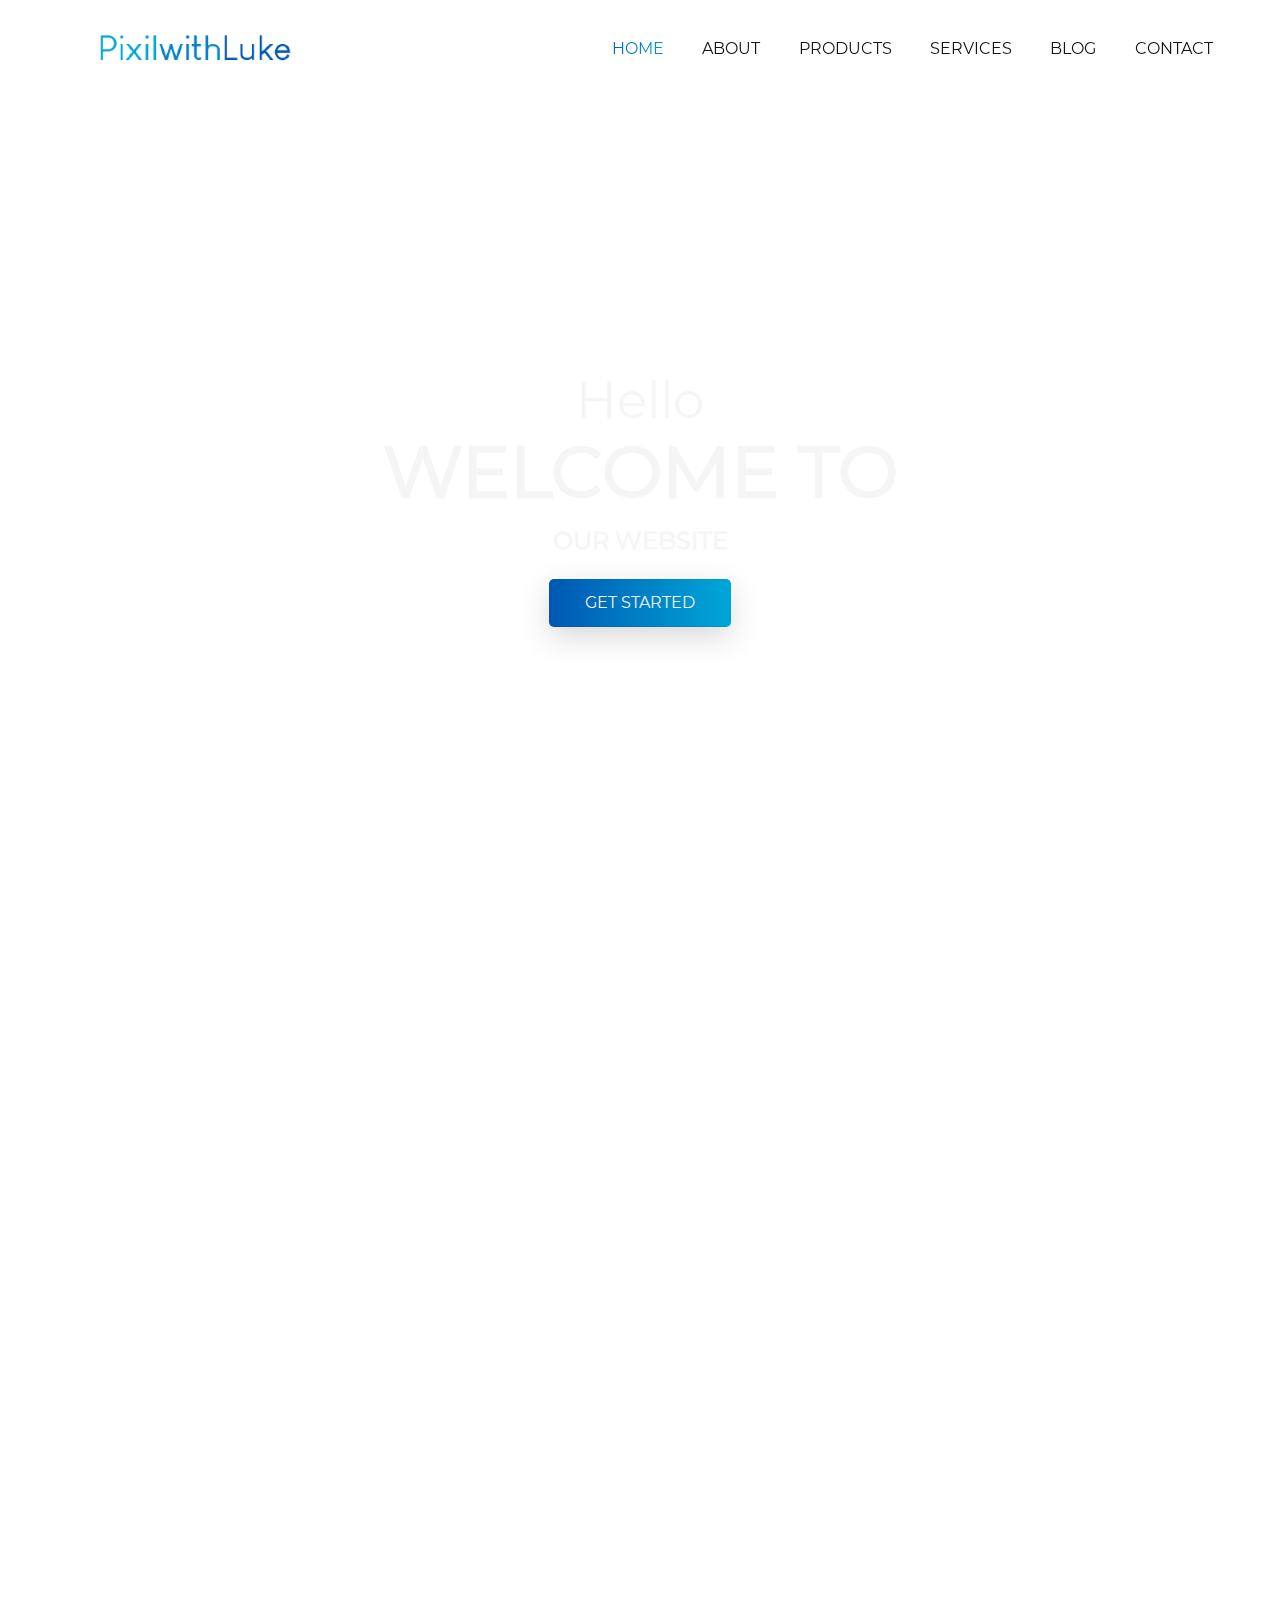
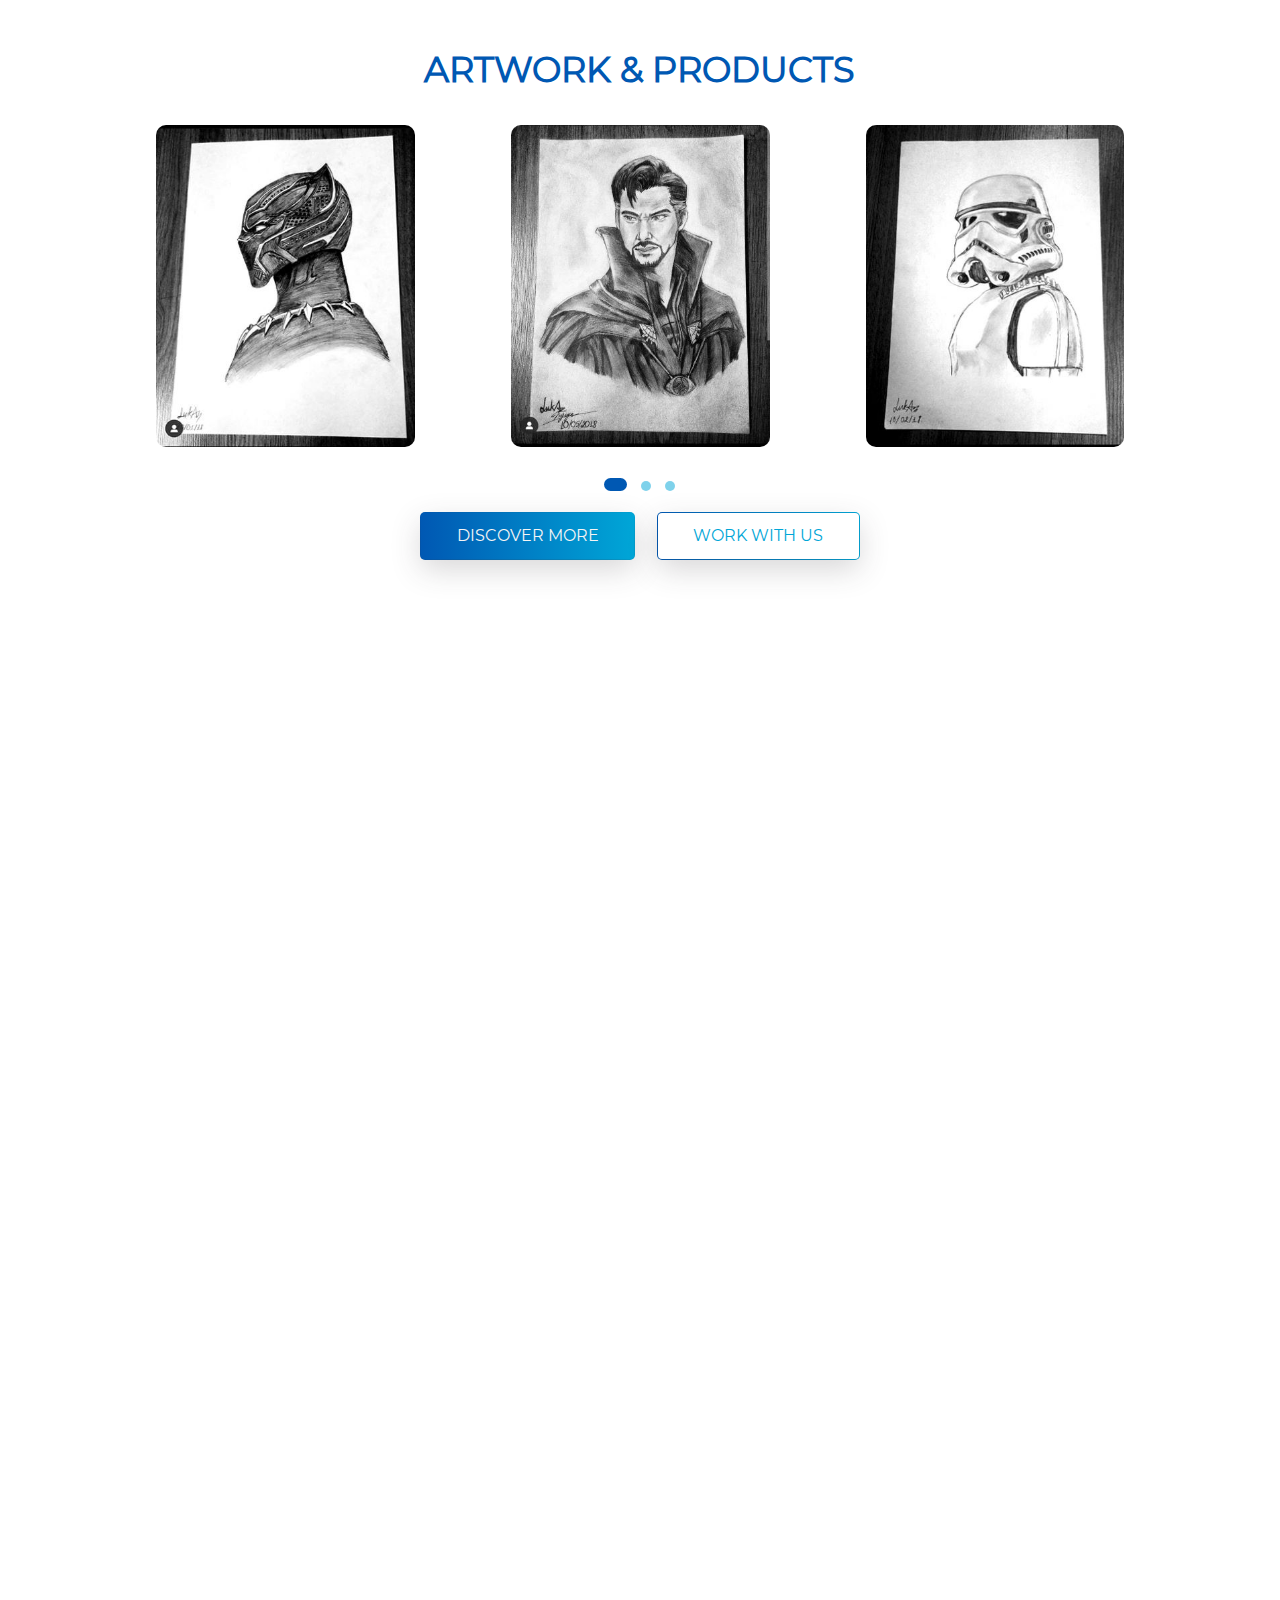
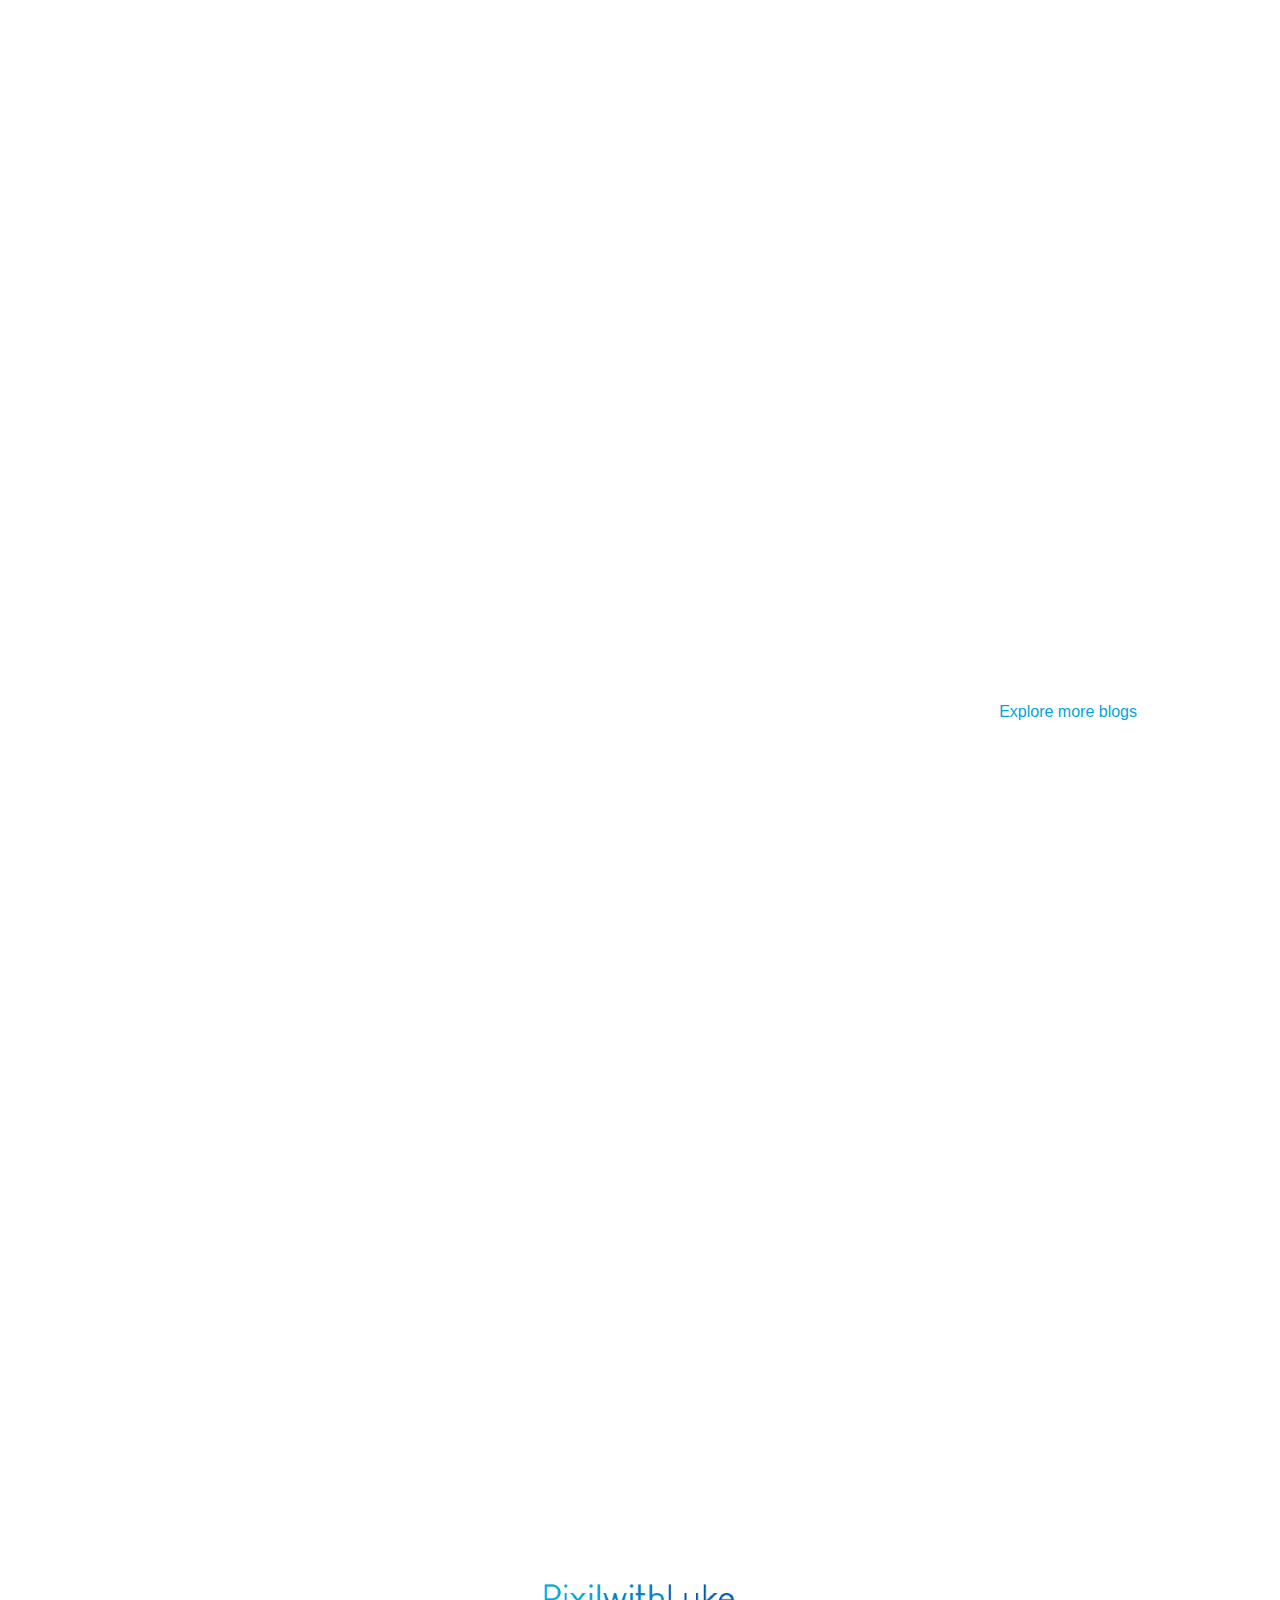
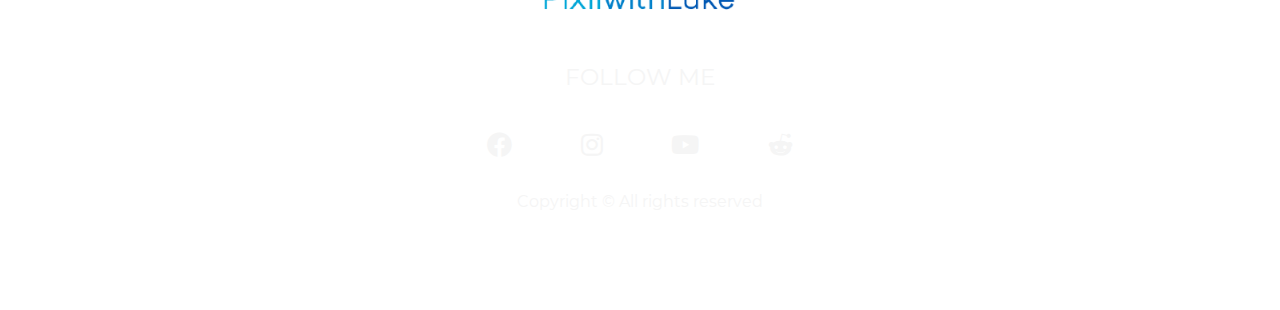
<file: index.html>
<!DOCTYPE html>
<html lang="en">

<head>
    <meta charset="UTF-8">
    <meta name="viewport" content="width=device-width, initial-scale=1.0">
    <title>My website</title>

    <!-- bootstrap css -->
    <link rel="stylesheet" href="./css/bootstrap.min.css">

    <!--font awesome icons -->
    <link rel="stylesheet" href="./css/all.min.css">

    <!-- Owl Carousel -->
    <link rel="stylesheet" href="./css/owl.carousel.min.css">
    <link rel="stylesheet" href="./css/owl.theme.default.min.css">
  
    <!-- custom css -->
    <link rel="stylesheet" href="./css/style.css">  
    
    <!-- Responsive css -->
    <link rel="stylesheet" href="./css/responsive.css">

    <!-- aos - fade in libray css -->
    <link rel="stylesheet" href="https://unpkg.com/aos@next/dist/aos.css" />


  </head>

<body>
    
    <!-- =================== Start Header Area =================== -->
    <header id="header_area" >
        <div class="main-menu">
            <nav class="navbar sticky-top navbar-expand-lg navbar-light">
                <a class="navbar-brand" href="#"><img src="/img/logo.png" alt=""></a>
                <button class="navbar-toggler" type="button" data-toggle="collapse" data-target="#navbarNav" aria-controls="navbarNav" aria-expanded="false" aria-label="Toggle navigation">
                  <span class="navbar-toggler-icon"></span>
                </button>
                <div class="collapse navbar-collapse" id="navbarNav">
                    <div class="mr-auto"></div>
                  <ul class="navbar-nav">
                    <li class="nav-item active">
                      <a class="nav-link" href="#header_area">home <span class="sr-only">(current)</span></a>
                    </li>
                    <li class="nav-item">
                      <a class="nav-link" href="#about-area">about</a>
                    </li>
                    <li class="nav-item">
                        <a class="nav-link" href="#artwork-area">products</a>
                      </li>
                    <li class="nav-item">
                        <a class="nav-link" href="#services-area">services</a>
                      </li>
                    <li class="nav-item">
                        <a class="nav-link" href="#blog-area">blog</a>
                      </li>
                    <li class="nav-item">
                      <a class="nav-link" href="#footer-area">contact</a>
                    </li>
                    
                  </ul>
                </div>
              </nav>
        </div>
    </header>
    <!-- =================== End Header Area =================== -->


    <!-- =================== Start Main Area =================== -->
      <main class="site-main">
        <!-- =================== Start Banner Area =================== -->
          <section class="site-banner">
            <div id="bannerCarousel" class="container-fluid carousel slide">
              
                <div class="site-title">
                   <h3 class="title-text">Hello</h3>
                   <h1 class="title-text text-uppercase">Welcome to</h1>
                   <h4 class="title-text text-uppercase">our website</h4>
                   <div class="site-buttons">
                    <div class="">
                      <a href="#about-area"><button type="button" 
                        class="btn button primary-button text-uppercase">
                          Get Started
                      </button></a>
                    </div>
                  </div> 
                </div>
                
                </div>
              
            </div>
          </section>
        <!-- =================== End Banner Area =================== -->

        <!-- =================== About Area ===================-->
        
        <section id="about-area" >
            <div class="container-fluid" data-aos="fade-up">
              <div class="row">
                <div class="col-lg-6 col-md-12" >
                  <div class="about-image">
                    <img src="./img/main-ava.jpg" alt="about us" class="img-fluid">
                  </div>
                </div>
                <div class="col-lg-6 col-md-12 about-title">
                  <h2 class="text-uppercase">
                    <span>LET US</span>
                    <span>INTRODUCE</span>
                    <span>OURSELF</span>
                  </h2>
                  <div class="paragraph py-4 w-75">
                    <p class="para">
                      Lorem ipsum dolor sit amet consectetur adipisicing elit. Possimus corporis dicta eligendi rerum? Quasi ab doloribus ipsam asperiores voluptate nisi?
                    </p>
                    <p class="para">
                      Lorem ipsum dolor, sit amet consectetur adipisicing elit. Voluptatem magnam voluptatum explicabo voluptatibus doloribus maiores praesentium aperiam, earum ad facilis adipisci commodi consequuntur eligendi, molestiae quae atque. Voluptas, recusandae corporis.
                    </p>
                  </div>
                  <button type="button" class="btn button primary-button text-uppercase">Contact us</button>
                </div>
              </div>
            </div>
          </section>
        
        <!-- =================== End About Area ===================-->

        <!-- =================== Portfolio Area ===================-->
        
          <section id="artwork-area">
            <div class="container">
              <div class="row text-center">
                <div class="col-12">
                  <div class="artwork-title">
                    <h1 class="text-uppercase title-text">ARTWORK & PRODUCTS</h1>
                  </div>
                </div>
              </div>
            </div>

            <div class="container carousel py-lg-5">
           <div class="owl-carousel owl-theme">
            <div class="cards row">
              <div class="col cards-img">
                <img src="./img/blackpanther.jpg" alt="Black Panther" class="img-fluid">
              </div>
            </div>
            <div class="cards row">
              <div class="col cards-img">
                <img src="./img/strange.jpg" alt="Doctor Strange" class="img-fluid">
              </div>
            </div>
            <div class="cards row">
              <div class="col cards-img">
                <img src="./img/stormtrooper.jpg" alt="Stormtrooper" class="img-fluid">
              </div>
            </div>
            <div class="cards row">
              <div class="col cards-img">
                <img src="./img/irene.jpg" alt="Bae Irene" class="img-fluid">
              </div>
            </div>
            <div class="cards row">
              <div class="col cards-img">
                <img src="./img/ironman.jpg" alt="Ironman" class="img-fluid">
              </div>
            </div>
            <div class="cards row">
              <div class="col cards-img">
                <img src="./img/venom.jpg" alt="Venom" class="img-fluid">
              </div>
            </div>
            <div class="cards row">
              <div class="col cards-img">
               <img src="./img/girl1.jpg" alt="Girl" class="img-fluid">
             </div>
            </div>
            </div> 
          </div>
           </div>
           <div class="artwork-buttons">
           <a href="#"><button type="button" 
            class="btn button primary-button text-uppercase">
              discover more
          </button></a>
          <a href="#"><button type="button" 
            class="btn button secondary-button text-uppercase">
              work with us
          </button></a>
        </div>
          </section>

        <!-- =================== End Portfolio Area ===================-->
        
        <!-- =================== Start Services Area ===================-->
        
        <section id="services-area">
          <div class="container" >
            <div class="row">
              <div class="col-lg-12 text-center services-title" data-aos="fade-down">
                <h1 class="text-uppercase title-text">Services</h1>
                <p class="para">
                  Lorem ipsum, dolor sit amet consectetur adipisicing elit. Unde vitae fuga quas ipsa facere itaque quasi, adipisci deleniti aut beatae.
                </p>
              </div>
              <div class="container services-list">
                <div class="row">
                  <div class="col-lg-3 col-md-6 col-sm-12" data-aos="fade-down">
                    <a href=""><div class="services">
                      <div class="services-img text-center py-4">
                        <img src="./img/Services/pencil.png" alt="Service 1">
                      </div>
                      <div class="card-body text-center">
                        <h5 class="card-title text-uppercase font-montserrat">Drawing</h5>
                        <p class="card-text text-secondary">
                          Lorem ipsum dolor sit, amet consectetur adipisicing elit. Error, distinctio.
                        </p>
                      </div>
                    </div></a>
                  </div>
                  <div class="col-lg-3 col-md-6 col-sm-12" data-aos="fade-up">
                    <a href=""><div class="services">
                      <div class="services-img text-center py-4">
                        <img src="./img/Services/ar-camera.png" alt="Service 2">
                      </div>
                      <div class="card-body text-center">
                        <h5 class="card-title text-uppercase font-montserrat">Photograph</h5>
                        <p class="card-text text-secondary">
                          Lorem ipsum dolor sit, amet consectetur adipisicing elit. Error, distinctio.
                        </p>
                      </div>
                    </div></a>
                  </div>
                  <div class="col-lg-3 col-md-6 col-sm-12" data-aos="fade-down">
                    <a href=""><div class="services">
                      <div class="services-img text-center py-4">
                        <img src="./img/Services/layers.png" alt="Service 3">
                      </div>
                      <div class="card-body text-center">
                        <h5 class="card-title text-uppercase font-montserrat">Graphic design</h5>
                        <p class="card-text text-secondary">
                          Lorem ipsum dolor sit, amet consectetur adipisicing elit. Error, distinctio.
                        </p>
                      </div>
                    </div></a>
                  </div>
                  <div class="col-lg-3 col-md-6 col sm-12" data-aos="fade-up">
                    <a href=""><div class="services">
                      <div class="services-img text-center py-4">
                        <img src="./img/Services/color-wheel.png" alt="Service 4">
                      </div>
                      <div class="card-body text-center">
                        <h5 class="card-title text-uppercase font-montserrat">UI/UX design</h5>
                        <p class="card-text text-secondary">
                          Lorem ipsum dolor sit, amet consectetur adipisicing elit. Error, distinctio.
                        </p>
                      </div>
                    </div></a>
                  </div>
                </div>
                
              </div>
            </div>
          </div>
        </section>
        <!-- =================== End Services Area ===================-->
        
        <!-- =================== Start Blog Area ===================-->
        
        <section id="blog-area">
          <div class="container">
            <div class="row">
              <div class="col-lg-12 blog-title"  data-aos="fade-down">
                <h1 class="text-uppercase title-text">Blog</h1>
                <p class="para">
                  Lorem ipsum dolor sit amet consectetur, adipisicing elit. Fugiat, sequi.
                </p>
              </div>
              <div class="container blog-list" data-aos="fade-up">
                <div class="row">
              <div class="col-md-4 blog-card">
                <div class="news-img">
                  <img src="/img/drawing.jpg" alt="" class="img-thumbnail img-fluid">
                </div>
                <div class="news-content">
                  <h5 class="news-title">How to represent your idea</h5>
                  <p class="date">20/08/2020</p>
                  <p class="para">
                    Lorem ipsum dolor sit amet consectetur adipisicing elit. Consectetur reprehenderit voluptas eaque magnam modi sit.
                  </p>
                  <a href="#">Read More...</a>
                </div>
              </div>
              <div class="col-md-4 blog-card">
                <div class="news-img">
                  <img src="/img/photography.jpg" alt="" class="img-thumbnail img-fluid">
                </div>
                <div class="news-content">
                  <h5 class="news-title">Photography Basics</h5>
                  <p class="date">11/02/2020</p>
                  <p class="para">
                    Lorem ipsum dolor sit amet, consectetur adipisicing elit. Harum culpa cupiditate dolorem facilis ab velit?
                  </p>
                  <a href="#">Read More...</a>
                </div>
              </div>
              <div class="col-md-4 blog-card">
                <div class="news-img">
                  <img src="/img/sister.jpg" alt="" class="img-thumbnail img-fluid">
                </div>
                <div class="news-content">
                  <h5 class="news-title">Why do you create art?</h5>
                  <p class="date">03/12/2019</p>  
                  <p class="para">
                    Lorem ipsum dolor sit amet, consectetur adipisicing elit. Cum, asperiores. At eaque in quae ut?
                  </p>
                  <a href="#">Read More...</a>
                </div>
              </div>
            </div>
              </div>
              
            </div>
            <div class="blog-link">
              <a href="">Explore more blogs</a>
            </div>
          </div>
          
        </section>
        
        <!-- =================== End Blog Area ===================-->


        <!-- =================== Subscribe Area ===================-->

        <section id="subscribe-us-area" data-aos="fade-up">
          <div class="container subscribe">
            
            <div class="row">
              <div class="col-lg-12 text-center subscribe-title">
                <h4 class="text-uppercase">Join our community from today!</h4>
                <p class="para">
                  Lorem ipsum, dolor sit amet consectetur adipisicing elit.
                   Reiciendis, facilis. </p>
              </div>
            </div>
            <div class="d-sm-flex justify-content-center">
              <form class="">
                <div class="row d-flex flex-row flex-wrap">
                  <div class="col input-textbox">
                    <input type="text" id="txtemail" class="form-control" placeholder="Email">
                  </div>
                  <div class="col">
                    <div class="btn-submit">
                      <button type="submit" class="btn btn-success">Subscribe</button>
                    </div>
                  </div>
                </div>
              </form>
            </div>
            
          
          </div>
          
        </section>

        <!-- =================== End Subscribe Area ===================-->

        


      </main>

    <!-- =================== End Main Area =================== -->

    <footer id="footer-area">
      <div class="container">
        <div class="">
          <div class="site-logo text-center py-4">
            <a href="#"><img src="/img/logo.png" alt="logo"></a>
          </div>
          <div class="social text-center">
            <h5 class="text-uppercase">Follow me</h5>
            <a href="https://www.facebook.com/lukaznguyen99"><i class="fab fa-facebook"></i></a>
            <a href="#"><i class="fab fa-instagram"></i></a>
            <a href="#"><i class="fab fa-youtube"></i></a>
            <a href="#"><i class="fab fa-reddit-alien"></i></a>
          </div>
          <div class="copyright text-center">
            <p class="para">
              Copyright © All rights reserved
              
            </p>
          </div>
        </div>
      </div>
    </footer>


    <!--jquery js-->
    <script src="./js/jquery.3.5.1.js"></script>

    <!--bootstrap js-->
    <script src="./js/bootstrap.min.js"></script>

    <!-- Owl Carousel js-->
    <script src="./js/owl.carousel.min.js"></script>

    <!-- custom js-->
    <script src="./js/main.js"></script>

    <!-- aos js -->
    <script src="https://unpkg.com/aos@next/dist/aos.js"></script>
    <script>
      AOS.init({
        offset: 320,
        duration: 950,
        once: true
      });
    </script>
</body>
</html>
</file>
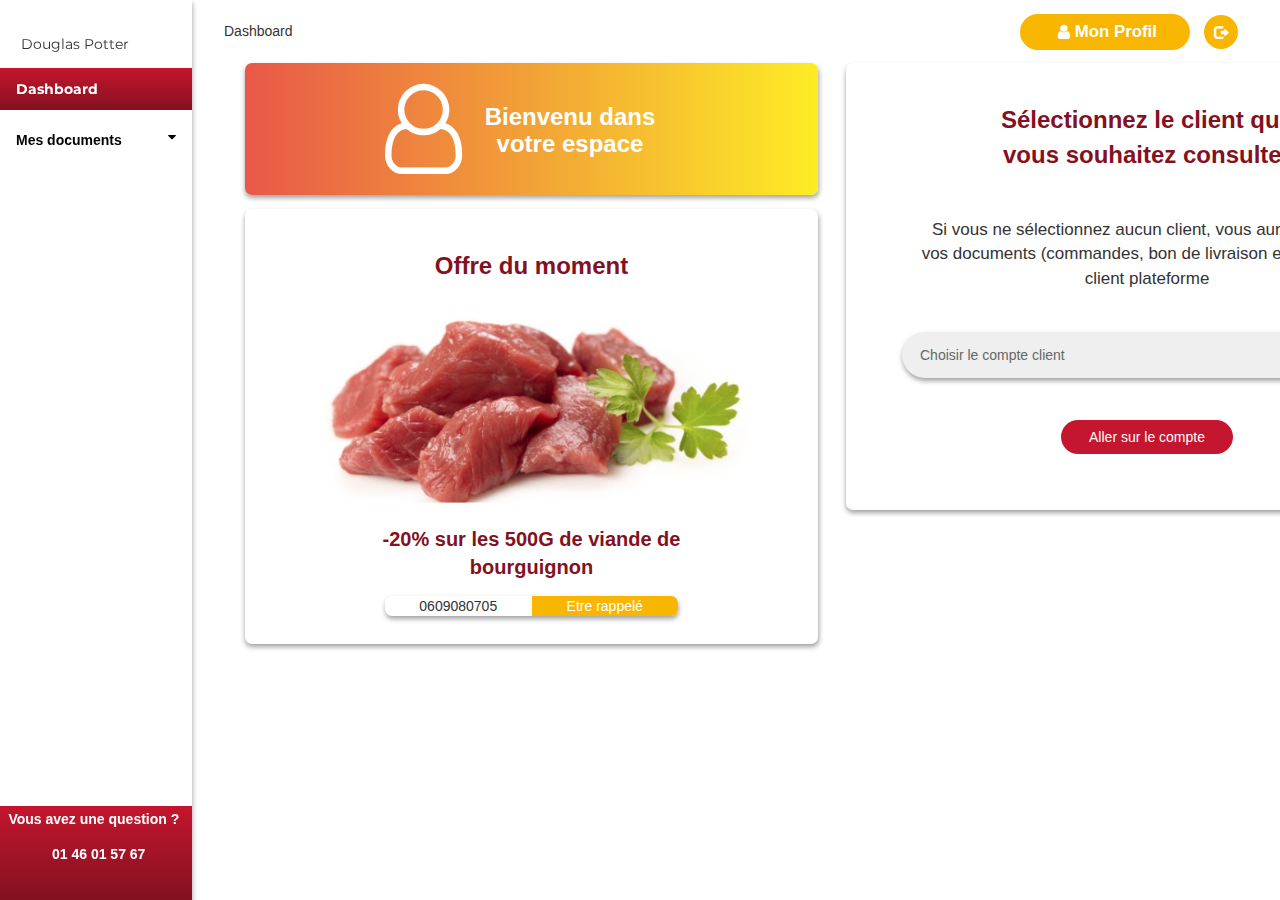
<file: dashboard.html>
<!DOCTYPE html>
<html lang="en">

<head>
    <meta charset="UTF-8">
    <meta name="viewport" content="width=device-width, initial-scale=1.0">
    <title>Dashboard</title>
    <link rel="stylesheet" href="style2.css">
    <link rel="stylesheet" href="https://maxcdn.bootstrapcdn.com/bootstrap/4.5.0/css/bootstrap.min.css">
    <link rel="stylesheet" href="https://cdnjs.cloudflare.com/ajax/libs/font-awesome/4.7.0/css/font-awesome.min.css">
    <link rel="stylesheet" href="https://maxcdn.bootstrapcdn.com/bootstrap/3.3.7/css/bootstrap.min.css">
</head>

<body>
    <section class="sidenav">
        <div class="username">Douglas Potter</div>

        <p class="title ">Dashboard</p>

        <button class="dropdown-btn">Mes documents
            <i class="fa fa-caret-down"></i>
        </button>

        <div class="dropdown-container">
            <a class="dropdown-item" href="#">Commandes</a>
            <a class="dropdown-item" href="#">Bons de livraison</a>
            <a class="dropdown-item" href="#">Traçabilité</a>
            <a class="dropdown-item" href="#">Factures</a>
        </div>

        <div class="footer">
            <p>Vous avez une question ?</p>
            <p class="tel">01 46 01 57 67</p>
        </div>

    </section>

    <section class="dashboard">
        <h5>Dashboard</h5>
        <div class="profile">
            <a href="#" class="account"><i class="fa fa-fw fa-user"></i>Mon Profil</a>
            <span class="glyphicon glyphicon-log-out"></span>
        </div>
        <div class="cards">
            <div class="card-left ">
                <div class="card-1">
                    <span class="fa fa-user-o" aria-hidden="true"></span>
                    <h3>Bienvenu dans votre espace</h3>
                </div>
                <div class="card-2">
                        <div class="card-head">Offre du moment</div>
                        <img src="/image/food.jpg" alt="">
                        <p>-20% sur les 500G de viande de bourguignon</p>
                        <div class="bottom-btn">
                            <div class="left-btn">0609080705</div>
                            <a href="#" class="right-btn">Etre rappelé</a>
                        </div>
                </div>
            </div>

            <div class="card-3">
                <div class="card-head">Sélectionnez le client que vous
                    souhaitez consulter</div>
                <p>Si vous ne sélectionnez aucun client, vous aurez accès à
                    vos documents (commandes, bon de livraison et facture)
                    de client plateforme</p>
                <div>
                    <select name="option" required class="option-box"> 
                        <option value="" disabled selected hidden>Choisir le compte client </option>
                        <option value="Compte n°1">Compte n°1</option>
                        <option value="Compte n°2">Compte n°2</option>
                        <option value="Compte n°3">Compte n°3</option>
                        <option value="Compte n°3">Compte n°3</option>
                    </select>
                    </div>
                <button>Aller sur le compte</button>
            </div>
        </div>
    </section>



    <script>
        /* Loop through all dropdown buttons to toggle between hiding
        and showing its dropdown content - 
        This allows the user to have multiple dropdowns without any conflict */
        var dropdown = document.getElementsByClassName("dropdown-btn");
        var i;

        for (i = 0; i < dropdown.length; i++) {
            dropdown[i].addEventListener("click", function () {
                this.classList.toggle("active");
                var dropdownContent = this.nextElementSibling;
                if (dropdownContent.style.display === "block") {
                    dropdownContent.style.display = "none";
                } else {
                    dropdownContent.style.display = "block";
                }
            });
        }
    </script>
</body>

</html>
</file>
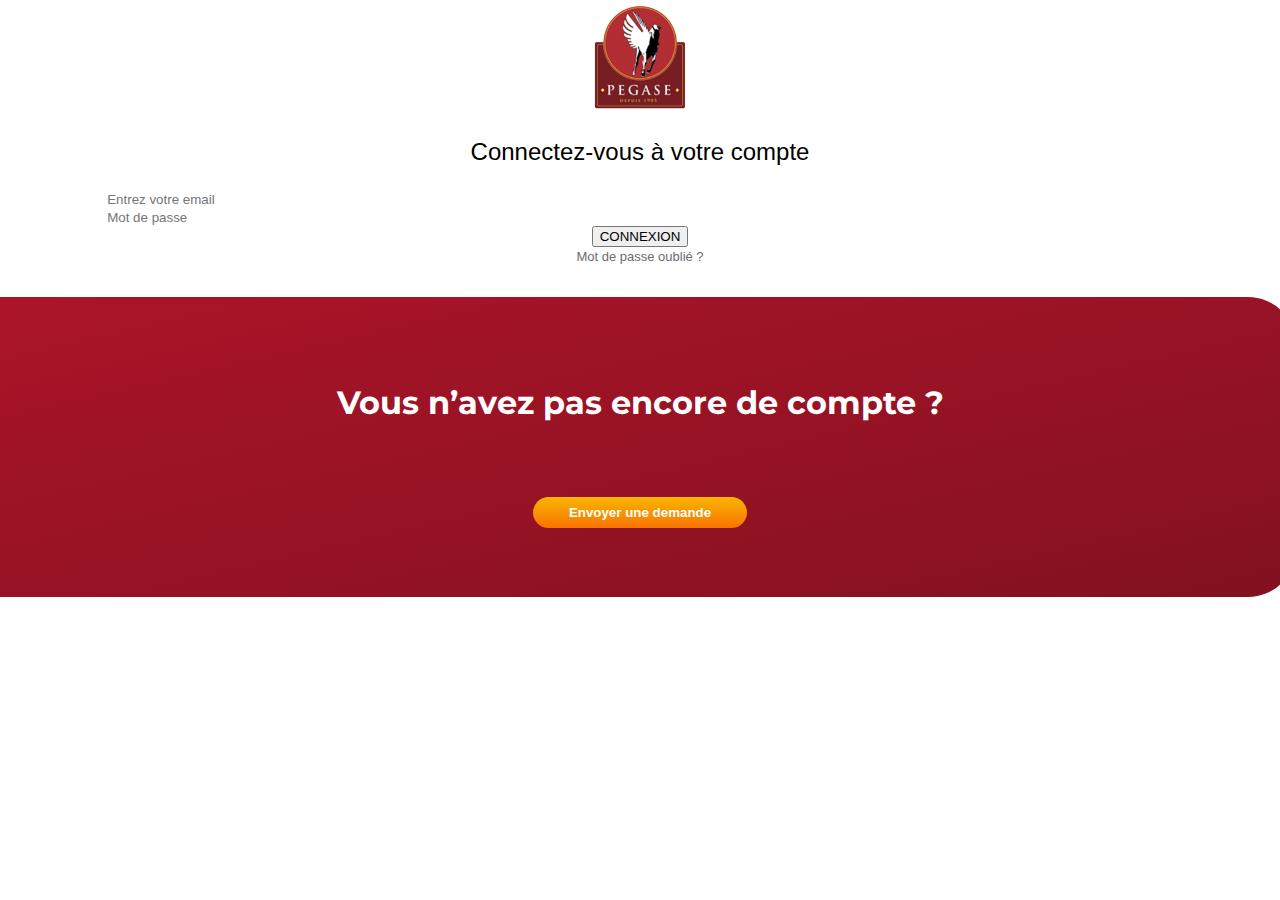
<file: login.html>
<!DOCTYPE html>
<html lang="en">
<head>
    <meta charset="UTF-8">
    <meta name="viewport" content="width=device-width, initial-scale=1.0">
    <title>Login Page</title>
    <link rel="stylesheet" href="style.css">
</head>
<body>
    
    <div class="container">
        <section class="left">
            <a href="#" class="logo">LOGO</a>
            <p>Connectez-vous à votre compte</p>
            
                <form action="">
                      
                    <input type="text" class="form-input" id="email" name="email" placeholder="Entrez votre email">
                        
                    <input type="password" class="form-input" id="pwd" name="pwd" placeholder="Mot de passe">
                    <br>
                    <input type="button" value="CONNEXION">
                    <br>
                    <a href="#" class="note">Mot de passe oublié ?</a>
                </form>
                
        </section>

        <section class="right">
            <div class="right-container">
            <h1>Vous n’avez pas encore de compte ?</h1>
            <button>Envoyer une demande</button>
        </div>
        </section>
    </div>

</body>
</html>
</file>
<file: css/style.css>
/*import fonts from fonts.css*/
/* @font-face */
@font-face {
  font-family: "Montserrat";
  src: url("../fonts/Montserrat/Montserrat-Regular.ttf");
}

/*css variables*/
html, body {
  margin: 0%;
  -webkit-box-sizing: border-box;
          box-sizing: border-box;
  width: 100%;
  height: 100%;
}

/* CSS Variables */
:root {
  --primary-color: #00A6D7;
  --primary-color2: #0058B3;
  --title-color: #141313;
  --text-color: #777777;
  --border-color: #201f1f17;
  --gradient-color: linear-gradient(90deg, #0058B3 0%, #00A6D7 100%);
  --shadow-color: 0px 10px 30px rgba(118,85,225,0.3);
  --box-shadow: 0px 10px 30px rgba(57,56,61,0.205);
  /* font family variables */
  --montserrat: 'Montserrat',cursive;
}

/*global*/
/*global classes*/
.title-text {
  font: normal bold 50px/62px var(--montserrat);
}

.text-uppercase {
  text-transform: uppercase;
}

/*buttons*/
.button {
  padding: .8rem 2.2rem;
  font: normal 500 16px/20px var(--montserrat);
  position: relative;
  border: none;
  border-radius: 4px;
}

.button.primary-button {
  background: var(--gradient-color);
  background-clip: padding-box;
  color: whitesmoke;
  -webkit-transition: color .4s ease;
  transition: color .4s ease;
  -webkit-box-shadow: var(--box-shadow);
          box-shadow: var(--box-shadow);
}

.button.primary-button:hover {
  background: whitesmoke;
  background-clip: padding-box;
  color: var(--primary-color);
}

.button.primary-button::after, .button.secondary-button::after {
  position: absolute;
  top: -1px;
  left: -1px;
  bottom: -1px;
  right: -1px;
  background: var(--gradient-color);
  content: ' ';
  z-index: -1;
  border-radius: 5px;
}

.button.secondary-button {
  background: white;
  background-clip: padding-box;
  -webkit-transition: color .6s ease;
  transition: color .6s ease;
  color: var(--primary-color);
  -webkit-box-shadow: var(--box-shadow);
          box-shadow: var(--box-shadow);
}

.button.secondary-button:hover {
  background: var(--gradient-color);
  color: whitesmoke;
  background-clip: padding-box;
}

p.para {
  color: var(--text-color);
  font: normal 500 16px/25px var(--montserrat);
}

.font-montserrat {
  font-family: var(--montserrat);
}

.navbar_fixed {
  position: fixed;
  width: 100%;
  top: -1px;
  left: 0;
  right: 0;
  background: #ffffff;
  -webkit-box-shadow: var(--box-shadow);
          box-shadow: var(--box-shadow);
  z-index: 1000;
  -webkit-transition: background .3s ease;
  transition: background .3s ease;
}

/* Custom scroll */
/* width */
::-webkit-scrollbar {
  width: 10px;
}

/* Track */
::-webkit-scrollbar-track {
  background: white;
}

/* Handle */
::-webkit-scrollbar-thumb {
  background: rgba(192, 192, 192, 0.8);
  border-radius: 15px;
}

/* Handle on hover */
::-webkit-scrollbar-thumb:hover {
  background: rgba(128, 128, 128, 0.8);
}

/* start navigation */
#header_area .main-menu .navbar .navbar-brand {
  padding: 0 2rem 0 5rem;
}

#header_area .main-menu .navbar .navbar-nav {
  padding-right: 10rem;
}

#header_area .main-menu .nav-item .nav-link {
  font-family: var(--montserrat);
  text-transform: uppercase;
  font-weight: 500;
  padding: 1.2rem;
  color: var(--title-color);
}

#header_area .main-menu .navbar-nav .active a {
  background: var(--gradient-color);
  -webkit-background-clip: text;
  -webkit-text-fill-color: transparent;
  background-clip: text;
}

#header_area .main-menu .navbar-nav a:hover {
  background: var(--gradient-color);
  -webkit-background-clip: text;
  -webkit-text-fill-color: transparent;
  background-clip: text;
}

/* end navigation */
/* Banner area */
.site-main .site-banner {
  padding: 3rem 0;
  background-position: center;
  background-size: cover;
  background-attachment: fixed;
  color: whitesmoke;
  text-align: center;
  -webkit-animation: slide 70s ease infinite;
          animation: slide 70s ease infinite;
}

@-webkit-keyframes slide {
  0% {
    background-image: url("/img/banner.jpg");
  }
  20% {
    background-image: url("/img/banner2.jpg");
  }
  40% {
    background-image: url("/img/banner3.jpg");
  }
  60% {
    background-image: url("/img/banner4.jpg");
  }
  80% {
    background-image: url("/img/banner6.jpg");
  }
  100% {
    background-image: url("/img/banner.jpg");
  }
}

@keyframes slide {
  0% {
    background-image: url("/img/banner.jpg");
  }
  20% {
    background-image: url("/img/banner2.jpg");
  }
  40% {
    background-image: url("/img/banner3.jpg");
  }
  60% {
    background-image: url("/img/banner4.jpg");
  }
  80% {
    background-image: url("/img/banner6.jpg");
  }
  100% {
    background-image: url("/img/banner.jpg");
  }
}

.site-main .site-banner .site-title h3 {
  padding-top: 18%;
  font-weight: 500;
}

.site-main .site-banner .site-title h1 {
  font-size: 4.5rem;
}

.site-main .site-banner .site-title h4 {
  font-size: 1.5rem;
}

/* End Banner area */
/* Start About area */
.site-main #about-area {
  padding: 7rem 5rem;
}

.site-main #about-area .about-title h2 > span {
  display: block;
  font: normal bold 49px/60px var(--montserrat);
  letter-spacing: 21px;
}

.site-main #about-area .about-title .paragraph > p {
  padding: .4rem 0;
}

/* End About area */
/* Portfolio Carousel area */
.pt-lg-5, .py-lg-5 {
  padding-top: 0rem !important;
  padding-bottom: 0rem !important;
}

.site-main #artwork-area {
  place-items: center;
  text-align: center;
  padding: 7rem 2rem 7rem 2rem;
}

.site-main #artwork-area .artwork-title h1 {
  color: var(--primary-color2);
  font-size: 35px;
}

.site-main #artwork-area .cards {
  margin: 1rem;
}

.site-main #artwork-area .cards-img {
  padding: 0rem 2rem;
}

.site-main #artwork-area .cards-img img {
  border-radius: 10px;
}

.site-main #artwork-area .owl-carousel .owl-dots .owl-dot span {
  background-color: var(--primary-color);
  opacity: 0.5;
  -webkit-transition: background ease .3s;
  transition: background ease .3s;
}

.site-main #artwork-area .owl-carousel .owl-dots .owl-dot span:hover {
  background-color: var(--primary-color2);
  opacity: 1;
}

.site-main #artwork-area .owl-carousel .owl-dots .owl-dot.active span {
  background-color: var(--primary-color2);
  opacity: 1;
  width: 23px;
  height: 13px;
  -webkit-transition: background ease .3s;
  transition: background ease .3s;
}

.site-main #artwork-area .artwork-buttons button {
  margin: 10px 10px;
}

/* End Portfolio Carousel area */
/* Services area */
.site-main #services-area {
  padding: 7rem 2rem 7rem 2rem;
  background-image: url("/img/daniel-mccullough-HtBlQdxfG9k-unsplash.jpg");
  background-position: top;
  background-size: cover;
  background-attachment: fixed;
}

.site-main #services-area .services-title {
  padding: 0 14rem;
}

.site-main #services-area .services-title h1 {
  font-size: 40px;
  color: white;
}

.site-main #services-area .services-title p {
  color: white;
}

.site-main > #services-area .services {
  background: rgba(248, 252, 253, 0.8);
  padding: 2rem 0;
  width: 16rem;
  margin: 3rem .5rem;
  -webkit-transition: -webkit-box-shadow .7s ease;
  transition: -webkit-box-shadow .7s ease;
  transition: box-shadow .7s ease;
  transition: box-shadow .7s ease, -webkit-box-shadow .7s ease;
}

.site-main #services-area .services-list a {
  color: black;
}

.site-main #services-area .services-list a:hover {
  text-decoration: none;
}

.site-main > #services-area .services:hover {
  -webkit-box-shadow: var(--box-shadow);
          box-shadow: var(--box-shadow);
}

/* End Services area */
/* Blog Area */
.site-main #blog-area {
  padding: 7rem 0rem;
}

.site-main #blog-area .blog-title {
  text-align: center;
}

.site-main #blog-area .blog-title h1 {
  font-size: 40px;
  color: var(--primary-color2);
}

.site-main #blog-area .blog-list {
  padding: 10px;
}

.site-main #blog-area .blog-list .blog-card {
  width: 16rem;
  margin: 10px 0;
  -webkit-transition: -webkit-box-shadow .7s ease;
  transition: -webkit-box-shadow .7s ease;
  transition: box-shadow .7s ease;
  transition: box-shadow .7s ease, -webkit-box-shadow .7s ease;
}

.site-main #blog-area .blog-list .blog-card:hover {
  -webkit-box-shadow: var(--box-shadow);
          box-shadow: var(--box-shadow);
}

.site-main #blog-area .blog-list img {
  padding: 20px 0;
  border-radius: 0;
  border: 0;
}

.site-main #blog-area .blog-list .news-content {
  padding-bottom: 20px;
}

.site-main #blog-area .blog-list .news-content .date {
  font-family: var(--montserrat);
}

.site-main #blog-area .blog-list .news-content h5 {
  font-family: var(--montserrat);
  font-weight: bold;
  color: var(--primary-color2);
}

.site-main #blog-area .blog-list .news-content a {
  color: var(--primary-color2);
}

.site-main #blog-area .blog-list .news-content a:hover {
  text-decoration: none;
  color: var(--primary-color);
}

.site-main #blog-area .blog-link {
  float: right;
  margin-right: 4rem;
}

.site-main #blog-area .blog-link a {
  color: var(--primary-color);
}

.site-main #blog-area .blog-link a:hover {
  text-decoration: none;
  color: var(--primary-color2);
}

/*  End Blog Area */
/* Subscribe Area */
.site-main #subscribe-us-area {
  padding: 5rem 0;
}

.site-main #subscribe-us-area .subscribe {
  background: linear-gradient(45deg, #003F80, #0058B3, #23A6D5, #23D5AB);
  padding: 10rem 0;
  position: relative;
  -webkit-animation: change 6.5s ease-in-out infinite;
          animation: change 6.5s ease-in-out infinite;
  background-size: 400% 400%;
}

@-webkit-keyframes change {
  0% {
    background-position: 0 50%;
  }
  50% {
    background-position: 100% 50%;
  }
  100% {
    background-position: 0 50%;
  }
}

@keyframes change {
  0% {
    background-position: 0 50%;
  }
  50% {
    background-position: 100% 50%;
  }
  100% {
    background-position: 0 50%;
  }
}

.site-main #subscribe-us-area .subscribe .subscribe-title h4 {
  font: normal 700 30px/30px var(--montserrat);
  color: whitesmoke;
}

.site-main #subscribe-us-area .subscribe .subscribe-title p {
  color: whitesmoke;
  padding: 1rem 4rem;
}

.site-main #subscribe-us-area .subscribe form .input-textbox input {
  width: 400px;
  padding: 1.5rem 1rem;
  border: 1px solid whitesmoke;
  background: transparent;
  color: white;
  font: normal 500 17px/20px var(--montserrat);
}

.site-main #subscribe-us-area .subscribe form .input-textbox input:hover {
  -webkit-box-shadow: var(--box-shadow);
          box-shadow: var(--box-shadow);
}

.site-main #subscribe-us-area .subscribe form .input-textbox input::-webkit-input-placeholder {
  color: whitesmoke;
}

.site-main #subscribe-us-area .subscribe form .input-textbox input:-ms-input-placeholder {
  color: whitesmoke;
}

.site-main #subscribe-us-area .subscribe form .input-textbox input::-ms-input-placeholder {
  color: whitesmoke;
}

.site-main #subscribe-us-area .subscribe form .input-textbox input::placeholder {
  color: whitesmoke;
}

.site-main #subscribe-us-area .subscribe form .btn-submit button {
  background: whitesmoke;
  color: var(--primary-color2);
  padding: .7rem 2rem;
  float: right;
  border: none;
  -webkit-transition: .5s ease;
  transition: .5s ease;
}

.site-main #subscribe-us-area .subscribe form .btn-submit button:hover {
  -webkit-box-shadow: var(--box-shadow);
          box-shadow: var(--box-shadow);
  color: var(--primary-color);
}

/* End Subscribe Area */
/* Footer Area */
footer#footer-area {
  padding: 5rem 0;
  -webkit-animation: slide 40s ease infinite;
          animation: slide 40s ease infinite;
  background-position: bottom;
  background-size: cover;
  background-attachment: fixed;
  color: whitesmoke;
}

footer#footer-area .social h5 {
  font: normal 500 23px/30px var(--montserrat);
}

footer#footer-area .social a > i {
  font-size: 25px;
  padding: 2rem;
  color: whitesmoke;
  -webkit-transition: color .3s;
  transition: color .3s;
}

footer#footer-area .social a:hover > i {
  color: var(--primary-color);
}

footer#footer-area .copyright .para {
  color: whitesmoke;
}

/* End Footer Area */
/*# sourceMappingURL=style.css.map */
</file>
<file: css/responsive.css>
/* if the viewport is equal to 600px or less than that */
@media only screen and (max-width: 600px) {
  #header_area .main-menu .navbar,
  #header_area .main-menu .navbar .navbar-brand,
  .site-main #subscribe-us-area .subscribe .subscribe-title,
  .site-main #subscribe-us-area .subscribe .subscribe-title p, h4,
  .site-main #services-area {
    padding: 2%;
    margin: 0;
  }
  .site-main #subscribe-us-area .subscribe {
    padding: 9%;
  }
  .site-main .site-banner .site-title h1 {
    font-size: 40px;
  }
  .site-main #subscribe-us-area .subscribe form .input-textbox input {
    width: 110% !important;
  }
}

/* if the viewport is equal to 991px or less than that */
@media only screen and (max-width: 991px) {
  .site-main #about-area .about-title {
    text-align: center;
  }
  .site-main #about-area {
    padding: 0;
  }
  .site-main #artwork-area .artwork-buttons button {
    margin-top: 10px;
  }
  .site-main #subscribe-us-area .container {
    max-width: 100%;
    margin: 0;
  }
}

/* if the viewport is equal to 1330px or less than that */
@media only screen and (max-width: 1330px) {
  #header_area .main-menu .navbar .navbar-nav {
    padding-right: 2rem;
  }
  .site-main #about-area .paragraph {
    width: 100% !important;
  }
  .site-main #about-area .about-title h2 > span {
    font-size: 31px;
    letter-spacing: 10px;
  }
  .site-main #about-area .about-title p {
    padding: 0%;
  }
  .site-main > #services-area .services,
  .site-main > #blog-area .blog-list .blog-card {
    width: 100%;
    height: 80%;
  }
}

/* if the viewport is equal to 1910px or less than that */
@media only screen and (max-width: 1910px) {
  #header-area .main-menu .navbar {
    padding: 1rem;
  }
  .container {
    max-width: 90%;
  }
  .site-main #about-area {
    padding-top: 10rem;
  }
  .site-main #services-area .services-title,
  .site-main #portfolio-area {
    padding: 2% 4%;
  }
  .site-main #about-area .about-image {
    text-align: center;
  }
}
/*# sourceMappingURL=responsive.css.map */
</file>
<file: style2.css>
@import url('https://fonts.googleapis.com/css2?family=Montserrat:ital,wght@0,800;1,400&display=swap');

body {
    font-family: Arial, Helvetica, sans-serif;
    margin: 0em;
}
  
.username {
    margin: 1em;
    padding-left: 0.5em;
    font-family: 'Montserrat', sans-serif;
    
}

.title {
    padding: .8em 8px .8em 16px;
    margin-bottom: .5em;
    font-weight: bold;
    background-image: linear-gradient(#C4162E,#831120);
    color: white;
    font-family: 'Montserrat', sans-serif;

}

.sidenav {
    background-color: white;
    height: auto;
    width: 100%;
    position: relative;
    z-index: 1;
    top: 0;
    left: 0;
    overflow-x: hidden;
    padding-top: 20px;
    
}

.sidenav a, .dropdown-btn {
    padding: 6px 8px 6px 16px;
    text-decoration: none;
    color: black;
    display: block;
    border: none;
    background: none;
    width:100%;
    text-align: left;
    cursor: pointer;
    outline: none;
    font-weight: bold;  
    margin: 1em 0;
}

.sidenav a{ 
    border-top-left-radius: 3em;
    border-bottom-left-radius: 3em;
    margin: 1em;
   
    
}

.sidenav a:hover {
    background-image: linear-gradient(#C4162E,#831120);
    color: white;
   
}

.dropdown-container {
    display: none;
    padding-left: 1.5em;
  }

.fa-caret-down {
    float: right;
    padding-right: 8px;
}

.footer {
    
    bottom:0;
    background-image: linear-gradient(#C4162E,#831120);
}

.footer p {
    color: white;
    font-weight: bold;
    padding: .2em;
    margin-left: 0.4em;
}

.tel {
    text-align: center;
}

.dashboard {
    padding: .5em;
    text-align: center;
}

.profile {
    text-align: center;
    
}

.account {
    font-size: 1.2em;
    font-weight: bold;
    color: white;
    background-color: #F9B600;
    padding: .5em 2em;
    border: none;
    border-radius: 3em;
    margin-right: .6em;
}

.glyphicon {
    background-color: #F9B600;
    padding: .5em;
    color: white;
    padding: .7em;
    border-radius: 3em;
}

.cards {
    margin: .5em;
    margin-top: 2.5 em;                          
}

.card-1, .card-2, .card-3 {
    padding: 2em 4em;
    margin: 1em;
    border: none;
    border-radius: .5em;
    box-shadow: .5px 3px 5px rgb(163, 163, 163);
}

.card-1 {
    background-image: linear-gradient(to right, #E85848,#FDEC25);
    display: flex;
    padding: 1.5em 10em;
    
}

.card-1 h3{ 
    color: white;
    font-weight: bold;
    text-align: center;
}

.card-1 span{
    color: white;
    font-size: 90px;
    margin: 0px;
}

.card-head, .card-2 p{
    color: #831120;
    font-weight: bold;
    font-size: 20px;
}

.card-2 {
    text-align: center;
}


.card-2 img {
    height: 100%;
    width: 100%;
    
}

.card-2 p {
    margin: 1em;
    
}

.bottom-btn {
    display: grid;
    grid-template-columns: repeat(2, 50%);
    grid-template-areas: 
        "left right";
    border-radius: .5em;
    box-shadow: .5px 3px 5px rgb(163, 163, 163);
    
    
}

.left-btn {
    grid-area: left;
}

.right-btn {
    grid-area: right;
    background-color: #F9B600;
    border-top-right-radius: .5em;
    border-bottom-right-radius: .5em;
    color: white;
    
}

.right-btn:hover{
    text-decoration: none;
    color: white;
    background-color: #F9B600 ;
}

.card-3 p {
    font-size: 17px;
    margin-top: 1em;
   
}

.option-box {
    padding: 1em;
    width: 100%;
    border: none;
    border-radius: 3em;
    box-shadow: .5px 3px 5px rgb(163, 163, 163);
    margin: 1em 0;
}


select:required:invalid {
    color: #666;
    
  }
  option[value=""][disabled] {
    display: none;
    
  }
  option {
    color: black;
    padding: 2em;
  }

.card-3 button {
    color: white;
    background-color: #C4162E;
    border: none;
    border-radius: 3em;
    padding: .5em 2em;
    margin: 2em;
}

@media (min-width: 930px) {

    .sidenav {
        background-color: white;
        height: 100%;
        width: 13.7em;
        position: fixed;
        z-index: 1;
        top: 0;
        left: 0;
        overflow-x: hidden;
        padding-top: 20px;
        box-shadow: .5px 3px 5px rgb(163, 163, 163);
    }
    
    .footer {
        height:94px;
        width:100%;
        position: absolute;
        bottom:0;
        background-image: linear-gradient(#C4162E,#831120);
    }
    
    .footer p {
        color: white;
        font-weight: bold;
        padding: .2em;
        margin-left: 0.4em;
    }
    
    .tel {
        text-align: center;
    }
    
    .dashboard {
        margin-left: 15em;
        padding: 1em;
        text-align: left;
    }
    
    .profile {
        position: absolute;
        top: 1em;
        right: 3em;
        
    }
    
    
    .cards {
        display: flex;  
                              
    }
    
    .card-2 img {
        height: 219px;
        width: 461px;
        
    }
    
    .card-2 p {
        margin: .5em 2em;
        padding: 0 1em;
    }

    .bottom-btn {
        margin: 1em 6em 0px;
        
    }
    
    .card-3 {
        text-align: center;
        height: fit-content;
    }
    
    .card-3 p {
        font-size: 17px;
        padding: 1em;
       
    }
    
    .card-head {
        padding: .5em 3em;
        font-size: 24px;
        
    }
    
    .option-box {
        padding: 1em;
        width: 35em;
        border: none;
        border-radius: 3em;
        box-shadow: .5px 3px 5px rgb(163, 163, 163);
        margin: 1em 0;
    }
    
    
    select:required:invalid {
        color: #666;
        
      }
      option[value=""][disabled] {
        display: none;
        
      }
      option {
        color: black;
        padding: 2em;
      }
    
    .card-3 button {
        color: white;
        background-color: #C4162E;
        border: none;
        border-radius: 3em;
        padding: .5em 2em;
        margin: 2em;
    }
    
    
}
</file>
<file: style.css>
@import url('https://fonts.googleapis.com/css2?family=Montserrat:ital,wght@0,800;1,400&display=swap');

body {
    font-family: Arial, sans-serif;
    text-align: center;
    margin: -1em;
}
.logo {
    background-image: url("/image/logo.png");
    padding: 3em;
    
    background-position: center;
    background-repeat: no-repeat;
    color: transparent;
  
}

.logo:hover {
    color: transparent;
}



.left {
    background-color: white;
    padding: 4em;

}

.left p{
    margin-top: 3em;
    margin-bottom: 1em;
    font-size: 1.5em;
}

.form-input {
    border: none;
    width: 90%;
}

.input-container {
    text-align: left;
    border: none;
    margin: 2.5em 0;
    padding: 1.5em;
    width: 100%;
    border-radius: 3em;
    box-shadow: 2px 5px 10px rgb(163, 163, 163);
}

.form-contain {
    margin-bottom: -2em;
}
.input-container span {
    font-size: 1.4em;
}

input[type=submit] {
    background-image: linear-gradient(#C4162E,#831120);
    margin-top: 2.5em;
    margin-bottom: 0.4em;
    padding: .8em 0;
    border-radius: 3em;
    width: 15em;
    border: none;
    color: white;
    font-weight: bold;
    box-shadow: 3px 8px 20px rgb(163, 163, 163);
    cursor: pointer;
} 

.note {
    text-decoration: none;
    font-size: small; 
    color: #6C6C6C;
}

.right {
    background-image: linear-gradient(to bottom right,#AC1429,#831120);
    padding: 2em;
 }

.right h1{
    font-family: 'Montserrat', sans-serif;
    margin: 0 2em;
    color: white;
    
}

button {
    border: none;
    border-radius: 3em;
    background-image: linear-gradient(#F9B600,#F97300);
    margin-top: 1.5em;
    margin-bottom: 0.4em;
    padding: .6em 0;
    width: 16em;
    color: white;
    font-weight: bold;
    cursor: pointer;
    
    
}

@media (min-width: 930px) {
.contain {
    padding: 2em 0;
    width: 70%;
    position: absolute;
    top: 50%;
    left: 50%;
    transform: translate(-50%, -50%);
    text-align: center;
    box-shadow: 5px 10px 20px #888888;
    border-radius: 3em;
    display: grid;
    grid-template-columns: repeat(2, 50%);
    grid-template-areas: 
        "left right";
    
}

.left {
    grid-area: left;
    
}

.right {
    grid-area: right;
}

.right h1 {
    margin-bottom: 1em;
    padding: .7em;
}

.left {
    
    background-color: white;
    border-top-left-radius: 3em;
    border-bottom-left-radius: 3em;
}


.right {
    margin: -2em 0;
    padding: 4em 0;
    
    border-top-right-radius: 3em;
    border-bottom-right-radius: 3em;
    display: flex;
    justify-content: center;
    align-items: center;
    
}



}
</file>
